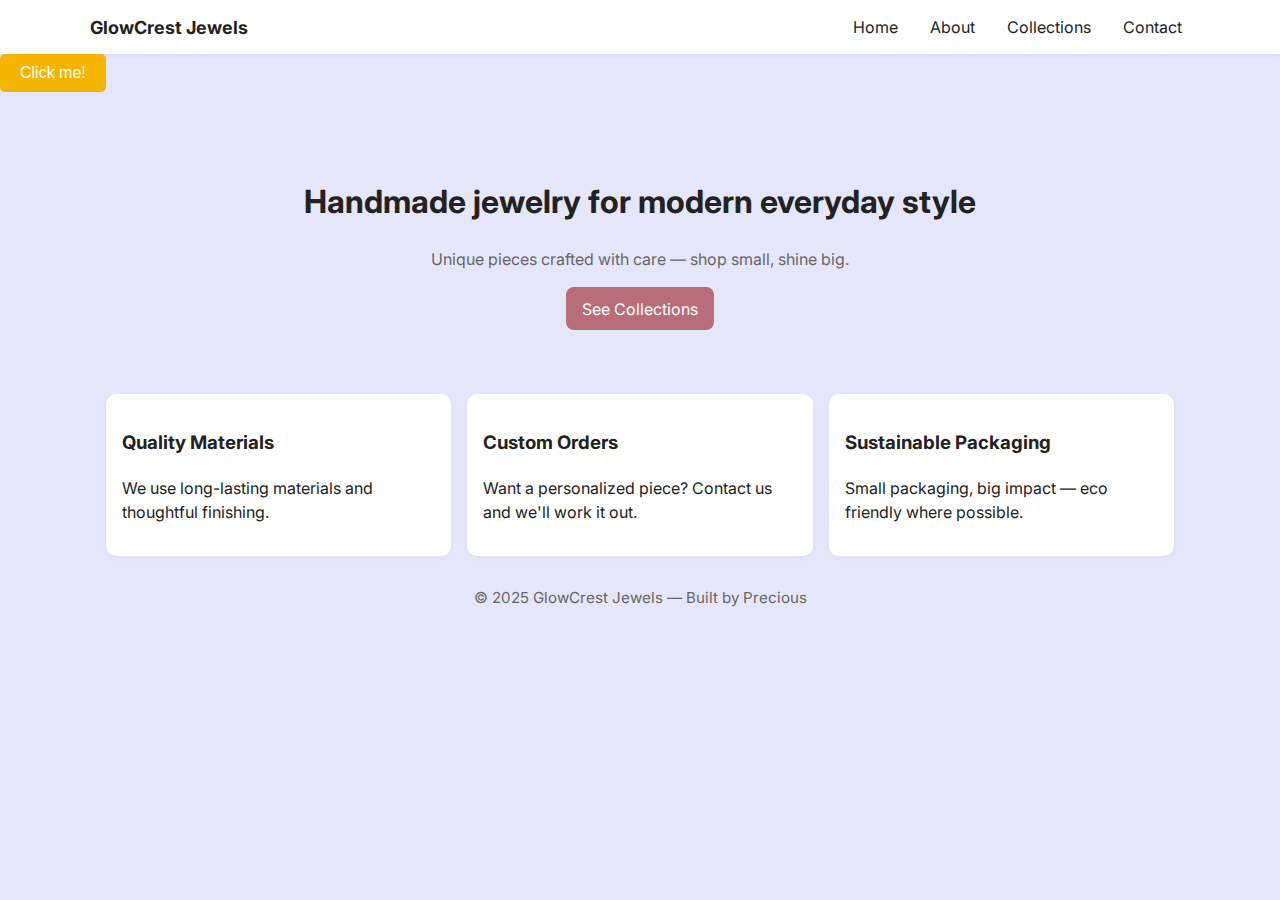
<file: index.html>
<!doctype html>
<html lang="en">
<head>
  <meta charset="utf-8" />
  <meta name="viewport" content="width=device-width,initial-scale=1" />
  <title>GlowCrest Jewels — Home</title>

  <!-- Google font (optional) -->
  <link rel="preconnect" href="https://fonts.googleapis.com">
  <link href="https://fonts.googleapis.com/css2?family=Inter:wght@400;600;700&display=swap" rel="stylesheet">

  <link rel="stylesheet" href="css/styles.css">
</head>
<body>
  <!-- Shared header -->
  <header class="site-header">
    <div class="container header-inner">
      <a class="brand" href="index.html">GlowCrest Jewels</a>

      <!-- accessible hamburger for mobile -->
      <button class="nav-toggle" aria-expanded="false" aria-controls="main-nav">
        <span class="sr-only">Open menu</span>
        <!-- simple hamburger icon -->
        <svg width="24" height="24" viewBox="0 0 24 24" aria-hidden="true"><path d="M3 7h18M3 12h18M3 17h18" stroke="currentColor" stroke-width="2" stroke-linecap="round"/></svg>
      </button>

      <nav id="main-nav" class="main-nav">
        <ul>
          <li><a href="index.html" aria-current="page">Home</a></li>
          <li><a href="about.html">About</a></li>
          <li><a href="services.html">Collections</a></li>
          <li><a href="contact.html">Contact</a></li>
        </ul>
      </nav>
    </div>
  </header>

  <main id="main">
    <button id="magicBtn">Click me!</button>
<p id="message"></p>

    <section class="hero">
      <div class="container">
        <h1>Handmade jewelry for modern everyday style</h1>
        <p class="lead">Unique pieces crafted with care — shop small, shine big.</p>
        <p><a class="btn" href="services.html">See Collections</a></p>
      </div>
    </section>

    <section class="features reveal">
      <div class="container grid grid-3">
        <article class="card">
          <h3>Quality Materials</h3>
          <p>We use long-lasting materials and thoughtful finishing.</p>
        </article>
        <article class="card">
          <h3>Custom Orders</h3>
          <p>Want a personalized piece? Contact us and we'll work it out.</p>
        </article>
        <article class="card">
          <h3>Sustainable Packaging</h3>
          <p>Small packaging, big impact — eco friendly where possible.</p>
        </article>
      </div>
    </section>
  </main>

  <footer class="site-footer">
    <div class="container">
      <p>&copy; 2025 GlowCrest Jewels — Built by Precious</p>
    </div>
  </footer>

  <script src="js/app.js"></script>
</body>
</html>
</file>
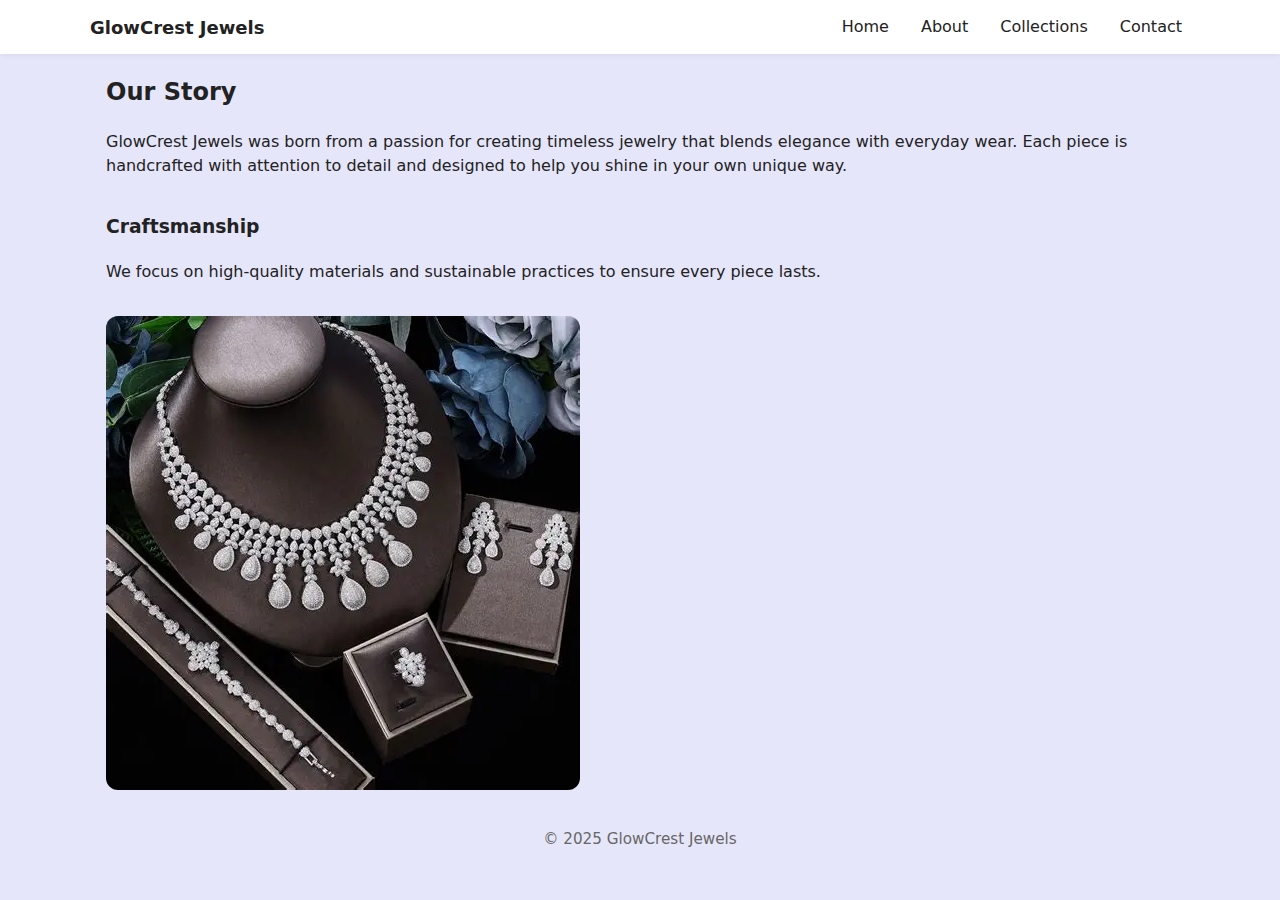
<file: about.html>
<!doctype html>
<html lang="en">
<head>
  <meta charset="utf-8" />
  <meta name="viewport" content="width=device-width,initial-scale=1" />
  <title>About — GlowCrest Jewels</title>
  <link rel="stylesheet" href="css/styles.css">
</head>
<body>
  <header class="site-header">
    <div class="container header-inner">
      <a class="brand" href="index.html">GlowCrest Jewels</a>
      <button class="nav-toggle" aria-expanded="false" aria-controls="main-nav">
        <span class="sr-only">Open menu</span>
        <svg width="24" height="24"><path d="M3 7h18M3 12h18M3 17h18" stroke="currentColor" stroke-width="2" stroke-linecap="round"/></svg>
      </button>
      <nav id="main-nav" class="main-nav">
        <ul>
          <li><a href="index.html">Home</a></li>
          <li><a href="about.html" aria-current="page">About</a></li>
          <li><a href="services.html">Collections</a></li>
          <li><a href="contact.html">Contact</a></li>
        </ul>
      </nav>
    </div>
  </header>

  <main>
    <section class="container reveal">
      <h2>Our Story</h2>
      <p>
        GlowCrest Jewels was born from a passion for creating timeless jewelry that blends elegance with everyday wear. 
        Each piece is handcrafted with attention to detail and designed to help you shine in your own unique way.
      </p>
    </section>

    <section class="container grid grid-2 reveal">
      <div>
        <h3>Craftsmanship</h3>
        <p>We focus on high-quality materials and sustainable practices to ensure every piece lasts.</p>
      </div>
      <div>
        <img src="images/Set.webp" alt="Jeweler crafting a necklace" style="max-width:100%;border-radius:12px;">
      </div>
    </section>
  </main>

  <footer class="site-footer">
    <div class="container">
      <p>&copy; 2025 GlowCrest Jewels</p>
    </div>
  </footer>
  <script src="js/app.js"></script>
</body>
</html>
</file>
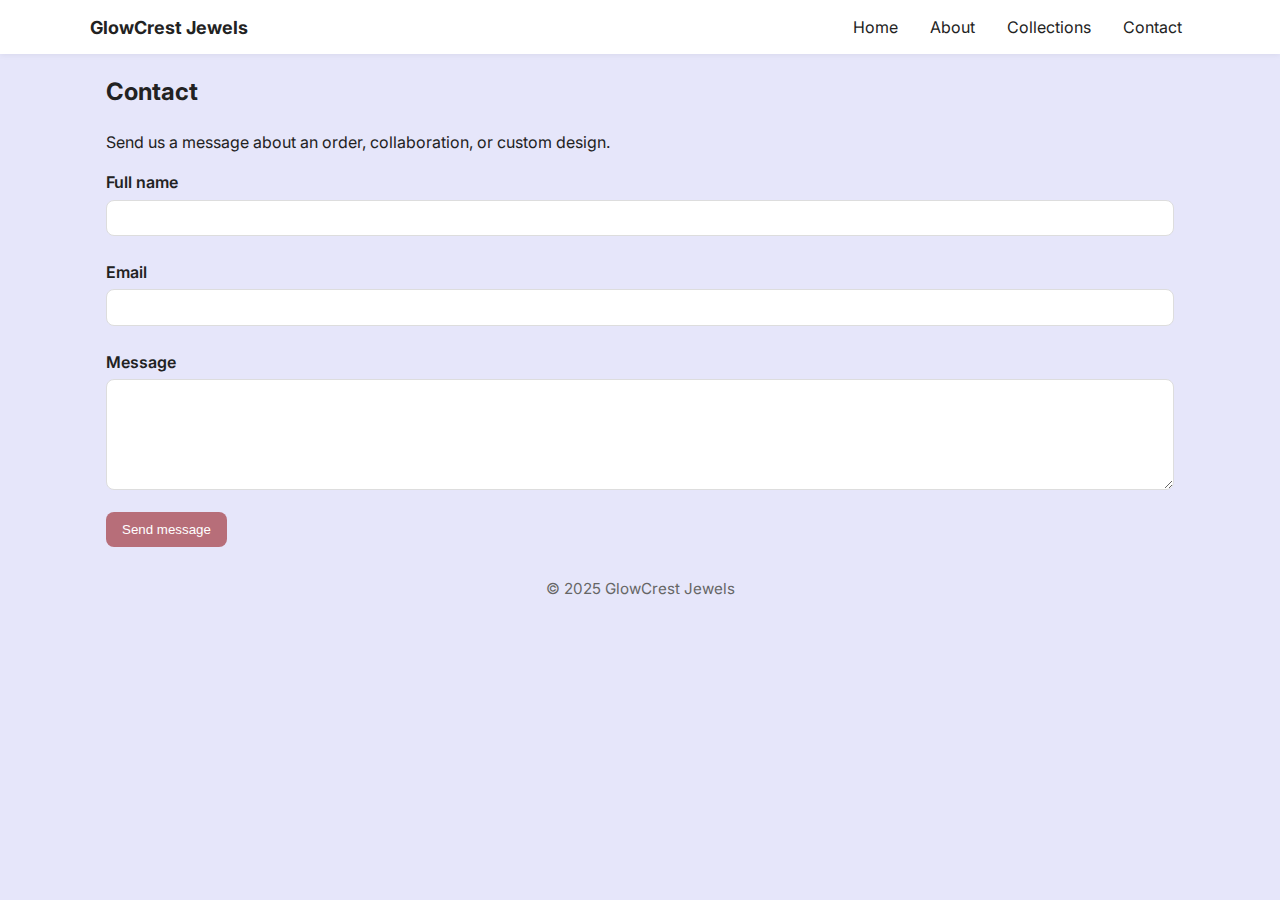
<file: contact.html>
<!doctype html>
<html lang="en">
<head>
  <meta charset="utf-8" />
  <meta name="viewport" content="width=device-width,initial-scale=1" />
  <title>Contact — GlowCrest Jewels</title>
  <link href="https://fonts.googleapis.com/css2?family=Inter:wght@400;600;700&display=swap" rel="stylesheet">
  <link rel="stylesheet" href="css/styles.css">
</head>
<body>
  <!-- header (same as index) -->
  <header class="site-header">
    <div class="container header-inner">
      <a class="brand" href="index.html">GlowCrest Jewels</a>
      <button class="nav-toggle" aria-expanded="false" aria-controls="main-nav"><span class="sr-only">Open menu</span><svg width="24" height="24" viewBox="0 0 24 24" aria-hidden="true"><path d="M3 7h18M3 12h18M3 17h18" stroke="currentColor" stroke-width="2" stroke-linecap="round"/></svg></button>
      <nav id="main-nav" class="main-nav">
        <ul>
          <li><a href="index.html">Home</a></li>
          <li><a href="about.html">About</a></li>
          <li><a href="services.html">Collections</a></li>
          <li><a href="contact.html" aria-current="page">Contact</a></li>
        </ul>
      </nav>
    </div>
  </header>

  <main>
    <section class="container contact-section reveal">
      <h2>Contact</h2>
      <p>Send us a message about an order, collaboration, or custom design.</p>

      <form id="contact-form" novalidate>
        <label for="name">Full name</label>
        <input id="name" name="name" type="text" required minlength="2" />

        <label for="email">Email</label>
        <input id="email" name="email" type="email" required />

        <label for="message">Message</label>
        <textarea id="message" name="message" rows="6" required minlength="10"></textarea>

        <button class="btn" type="submit">Send message</button>
      </form>
      <!-- JS will inject success / error messages -->
    </section>
  </main>

  <footer class="site-footer">
    <div class="container">
      <p>&copy; 2025 GlowCrest Jewels</p>
    </div>
  </footer>

  <script src="js/app.js"></script>
</body>
</html>
</file>
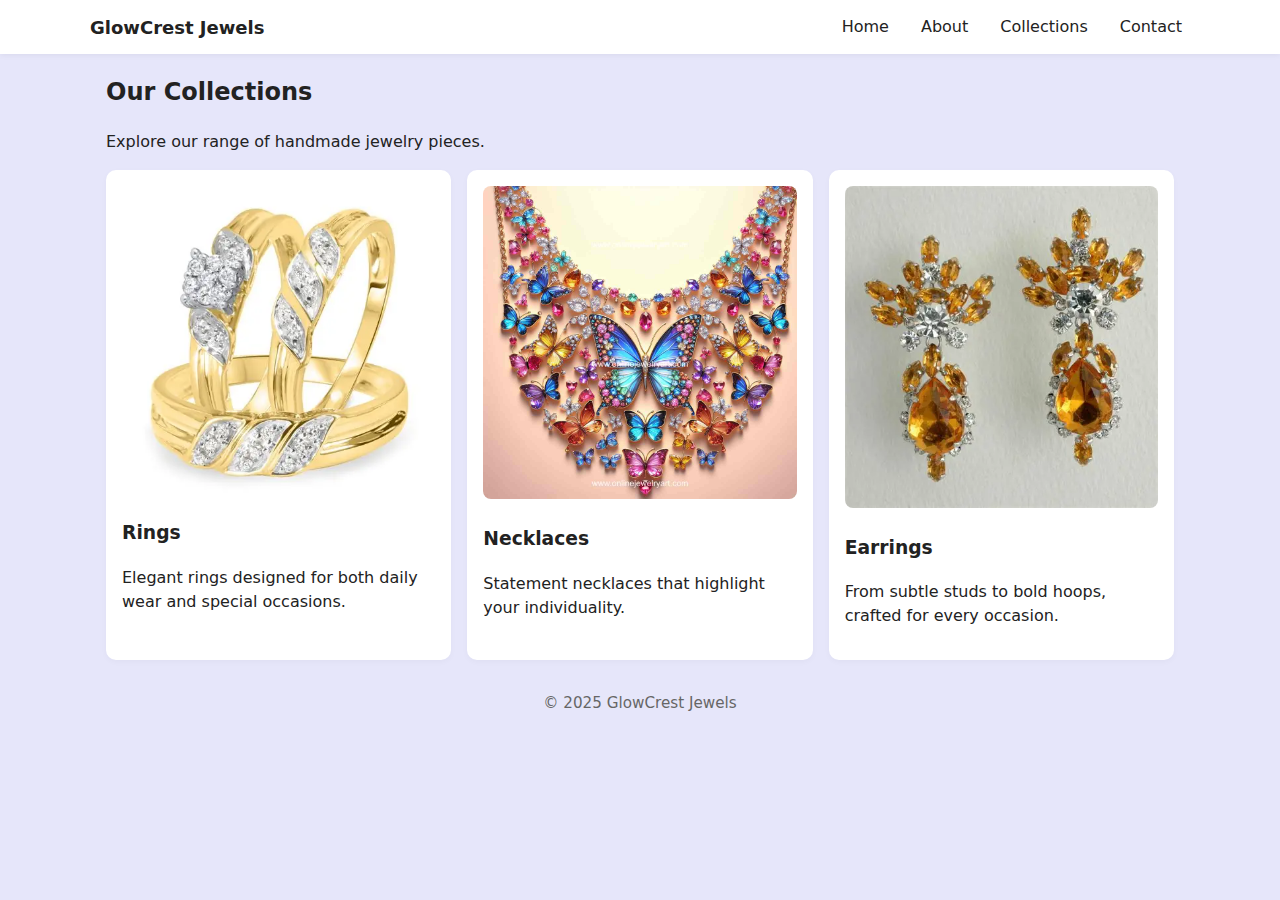
<file: services.html>
<!doctype html>
<html lang="en">
<head>
  <meta charset="utf-8" />
  <meta name="viewport" content="width=device-width,initial-scale=1" />
  <title>Collections — GlowCrest Jewels</title>
  <link rel="stylesheet" href="css/styles.css">
</head>
<body>
  <header class="site-header">
    <div class="container header-inner">
      <a class="brand" href="index.html">GlowCrest Jewels</a>
      <button class="nav-toggle" aria-expanded="false" aria-controls="main-nav">
        <span class="sr-only">Open menu</span>
        <svg width="24" height="24"><path d="M3 7h18M3 12h18M3 17h18" stroke="currentColor" stroke-width="2" stroke-linecap="round"/></svg>
      </button>
      <nav id="main-nav" class="main-nav">
        <ul>
          <li><a href="index.html">Home</a></li>
          <li><a href="about.html">About</a></li>
          <li><a href="services.html" aria-current="page">Collections</a></li>
          <li><a href="contact.html">Contact</a></li>
        </ul>
      </nav>
    </div>
  </header>

  <main>
    <section class="container reveal">
      <h2>Our Collections</h2>
      <p>Explore our range of handmade jewelry pieces.</p>
    </section>

    <section class="container grid grid-3 reveal">
      <article class="card">
        <img src="images/Fin ring.webp" alt="Gold and silver rings" style="max-width:100%;border-radius:8px;">
        <h3>Rings</h3>
        <p>Elegant rings designed for both daily wear and special occasions.</p>
      </article>
      <article class="card">
        <img src="images/butterfly n.jpg" alt="Handmade necklace" style="max-width:100%;border-radius:8px;">
        <h3>Necklaces</h3>
        <p>Statement necklaces that highlight your individuality.</p>
      </article>
      <article class="card">
        <img src="images/OIP.webp" alt="Stud and hoop earrings" style="max-width:100%;border-radius:8px;">
        <h3>Earrings</h3>
        <p>From subtle studs to bold hoops, crafted for every occasion.</p>
      </article>
    </section>
  </main>

  <footer class="site-footer">
    <div class="container">
      <p>&copy; 2025 GlowCrest Jewels</p>
    </div>
  </footer>
  <script src="js/app.js"></script>
</body>
</html>
</file>
<file: css/styles.css>
:root{
  --accent:#b76e79;
  --text:#222;
  --bg:#ffffff;
  --muted:#666;
  --container:1100px;
  --radius:12px;
  font-family: 'Inter', system-ui, -apple-system, 'Segoe UI', Roboto, 'Helvetica Neue', Arial;
}
*{box-sizing:border-box}
html,body{height:100%}
body{
  margin:0;
  color:var(--text);
  background:#f5f6f8;
  line-height:1.5;
  -webkit-font-smoothing:antialiased;
}

/* helper */
.container{max-width:var(--container);margin:0 auto;padding:0 1rem}

/* accessible hidden text for screen readers */
.sr-only{position:absolute;width:1px;height:1px;padding:0;margin:-1px;overflow:hidden;clip:rect(0,0,0,0);white-space:nowrap;border:0}

/* header */
.site-header{background:var(--bg);box-shadow:0 1px 6px rgba(0,0,0,0.06)}
.header-inner{display:flex;align-items:center;justify-content:space-between;padding:0.85rem 0}
.brand{font-weight:700;text-decoration:none;color:var(--text);font-size:1.125rem}

/* nav */
.main-nav ul{list-style:none;display:flex;gap:1rem;margin:0;padding:0}
.main-nav a{text-decoration:none;color:var(--text);padding:0.5rem}
.nav-toggle{background:transparent;border:0;padding:0.25rem;display:none}

/* hero */
.hero{padding:3rem 0;text-align:center}
.hero .lead{color:var(--muted);max-width:60ch;margin:0.5rem auto}
.btn{display:inline-block;background:var(--accent);color:#fff;padding:0.6rem 1rem;border-radius:8px;text-decoration:none;border:0;cursor:pointer}

/* grid */
.grid{display:grid;gap:1rem}
.grid-3{grid-template-columns:1fr; }
.card{background:#fff;padding:1rem;border-radius:10px;box-shadow:0 2px 6px rgba(0,0,0,0.03)}

/* contact form */
input,textarea{width:100%;padding:0.6rem;border:1px solid #ddd;border-radius:8px;margin:0.35rem 0 1rem}
label{display:block;font-weight:600;margin-top:0.5rem}

/* reveal-on-scroll */
.reveal{opacity:0;transform:translateY(16px);transition:opacity 600ms ease, transform 600ms ease}
.reveal.active{opacity:1;transform:none}

/* footer */
.site-footer{padding:1rem 0;text-align:center;color:var(--muted);font-size:0.95rem}

/* small screens */
@media (max-width:767px){
  .nav-toggle{display:inline-flex}
  .main-nav{
    position:fixed;right:0;top:64px;background:var(--bg);width:260px;transform:translateX(100%);box-shadow: -4px 10px 30px rgba(0,0,0,0.12);transition:transform 300ms ease;padding:1rem;border-radius:8px 0 0 8px
  }
  .main-nav.open{transform:translateX(0)}
  .main-nav ul{flex-direction:column;gap:0.5rem}
  .grid-3{grid-template-columns:1fr}
}

/* larger screens */
@media (min-width:768px){
  .grid-3{grid-template-columns:repeat(3,1fr)}
  .main-nav{position:static;transform:none}
}

#magicBtn {
  background-color: #f4b400;  /* gold */
  color: white;
  border: none;
  padding: 10px 20px;
  font-size: 1rem;
  border-radius: 5px;
  cursor: pointer;
}

#magicBtn:hover {
  background-color: #d89c00; /* darker gold */
}
</file>
